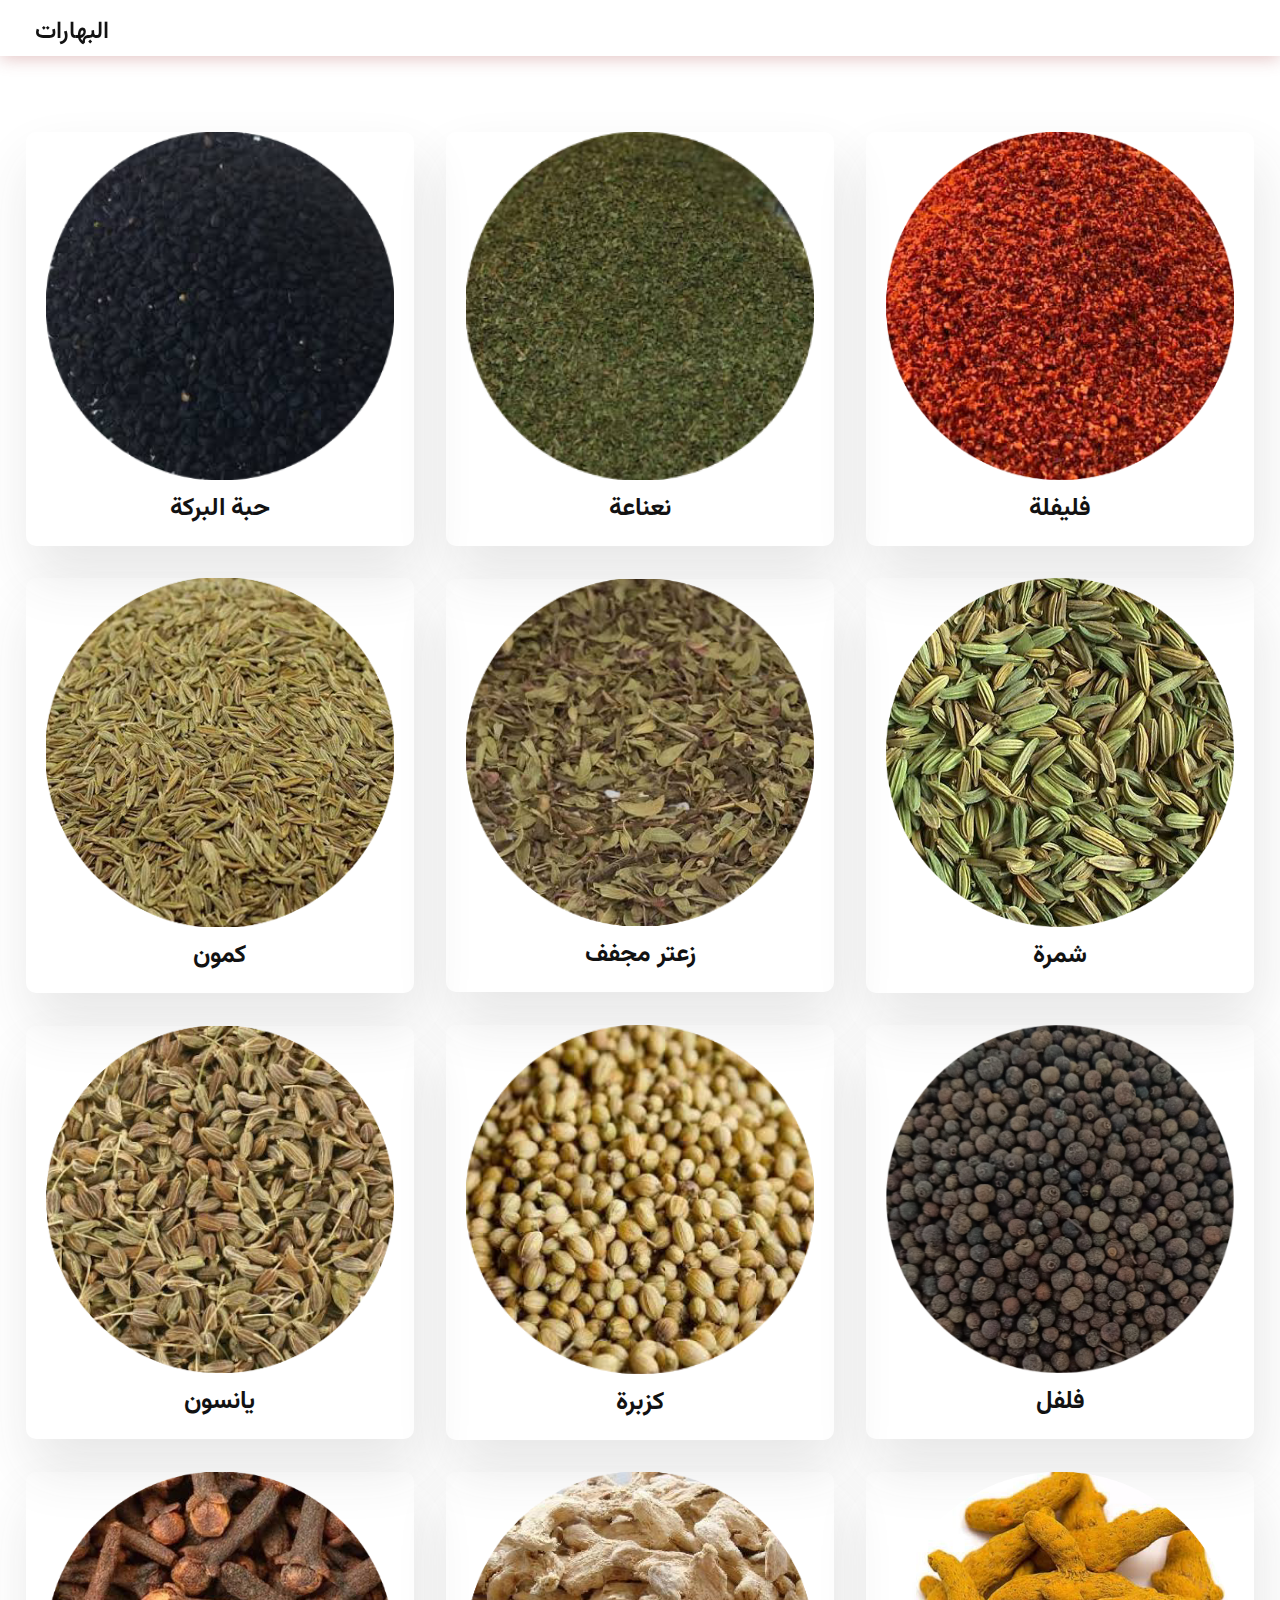
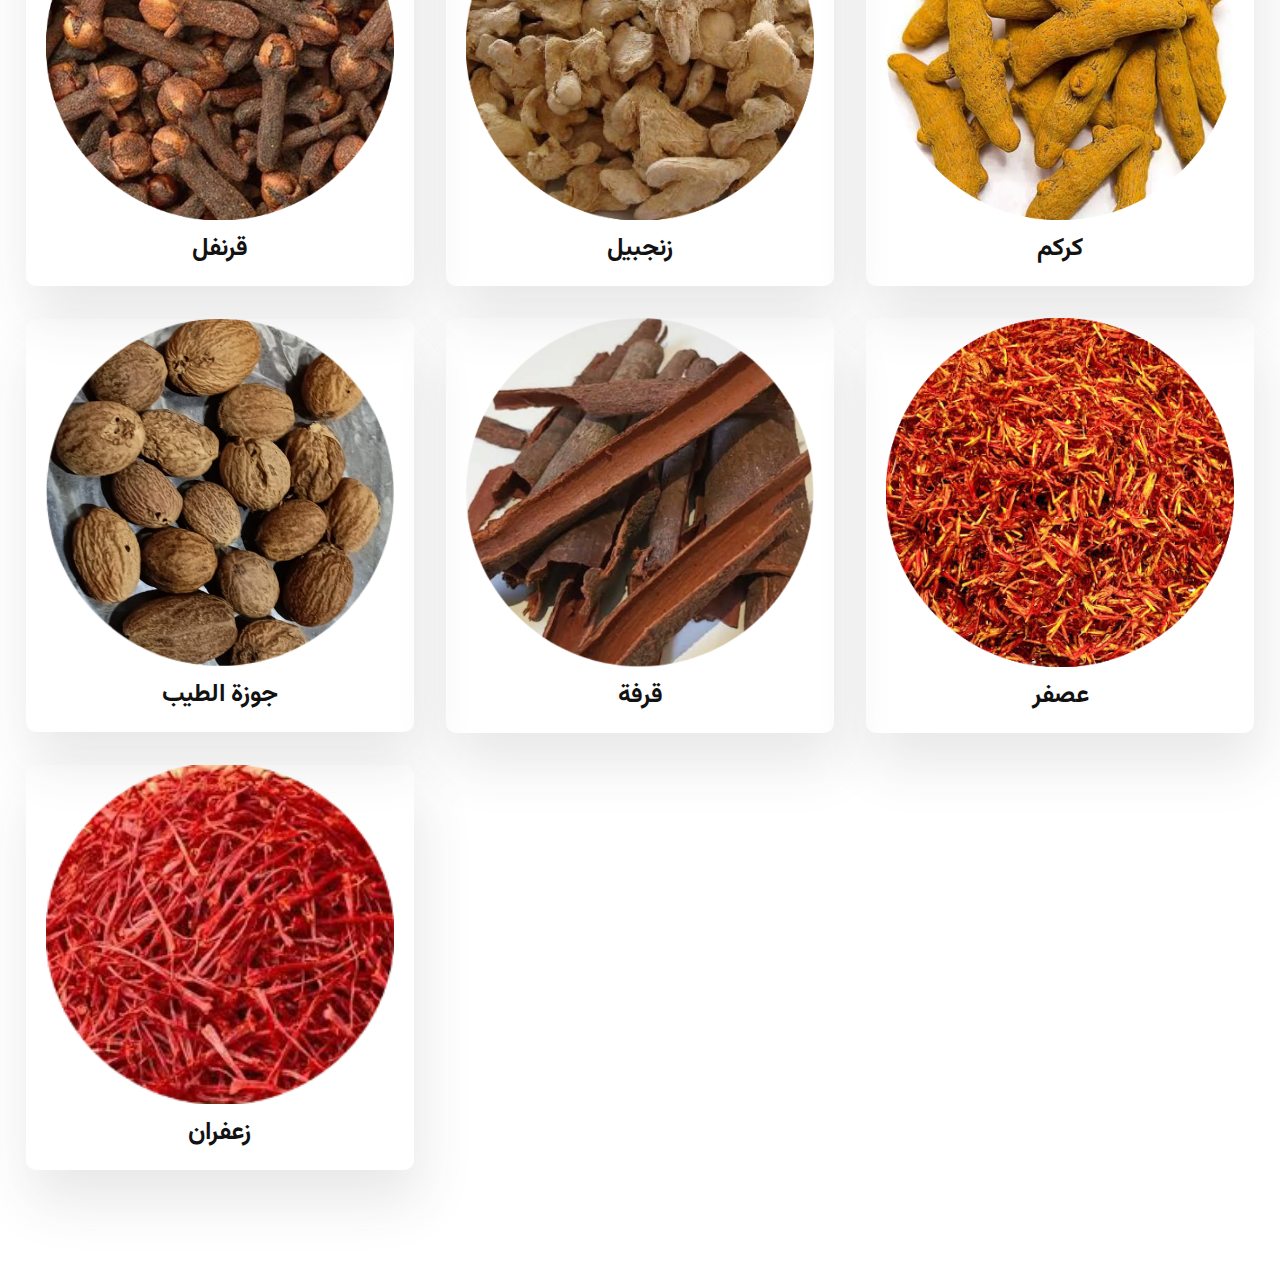
<file: index2.html>
<!DOCTYPE html>
<html lang="en">

<head>
    <meta charset="UTF-8">
    <meta name="viewport" content="width=device-width, initial-scale=1.0">
    <title>BAHARAT</title>
    <!--custom scc-->
    <link rel="stylesheet" href="style2.css">
</head>

<body>
    <!-- Header Start -->

    <header>
        <a href="#" class="logo">
            <span> البهارات </span></a>
        <div class="bx bx-menu" id="menu-icon"></div>
    </header>

    <!-- Header END --->
    <!-- SHOP Start --->
    <section class="shop" id="shop">
        <div class="container">
            <div class="box">
                <img src="bharat/hbt albrka.png">
                <h4>حبة البركة</h4>
            </div>

            <div class="box">
                <img src="bharat/nanaa.png">
                <h4>نعناعة</h4>
            </div>

            <div class="box">
                <img src="bharat/flefla.png">
                <h4>فليفلة</h4>
            </div>

            <div class="box">
                <img src="bharat/kmon.png">
                <h4>كمون</h4>
            </div>

            <div class="box">
                <img src="bharat/zatr.png">
                <h4>زعتر مجفف</h4>
            </div>

            <div class="box">
                <img src="bharat/shmra.png">
                <h4>شمرة</h4>
            </div>

            <div class="box">
                <img src="bharat/yanson.png">
                <h4>يانسون</h4>
            </div>

            <div class="box">
                <img src="bharat/kzbra.png">
                <h4>كزبرة</h4>
            </div>

            <div class="box">
                <img src="bharat/flfl.png">
                <h4>فلفل</h4>
            </div>

            <div class="box">
                <img src="bharat/krnfl.png">
                <h4>قرنفل</h4>
            </div>

            <div class="box">
                <img src="bharat/znjbel.png">
                <h4>زنجبيل</h4>
            </div>

            <div class="box">
                <img src="bharat/krkm.png">
                <h4>كركم</h4>
            </div>

            <div class="box">
                <img src="bharat/jozt alteba.png">
                <h4>جوزة الطيب</h4>
            </div>

            <div class="box">
                <img src="bharat/krfa.png">
                <h4>قرفة</h4>
            </div>
            <div class="box">
                <img src="bharat/asfr.png">
                <h4>عصفر</h4>
            </div>

            <div class="box">
                <img src="bharat/zafran.png">
                <h4>زعفران</h4>
            </div>


        </div>
    </section>
</body>

</html>
</file>
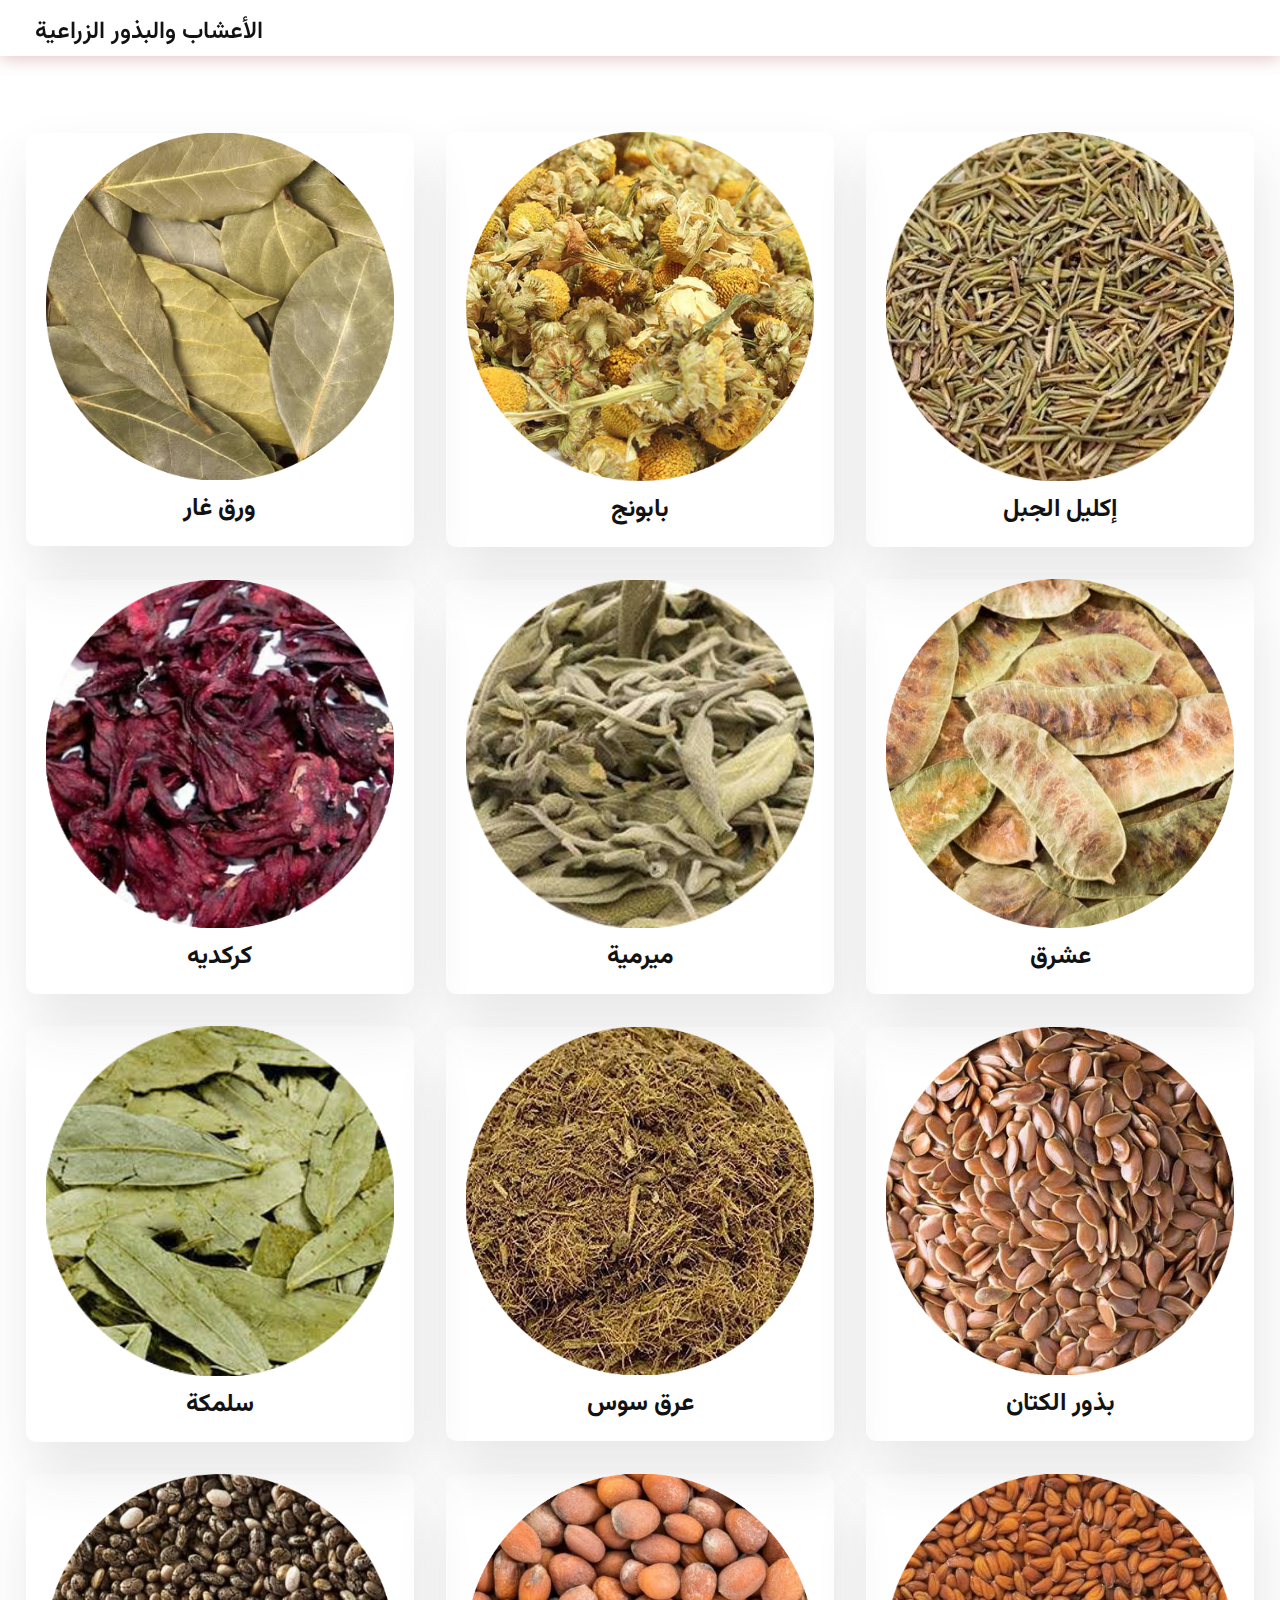
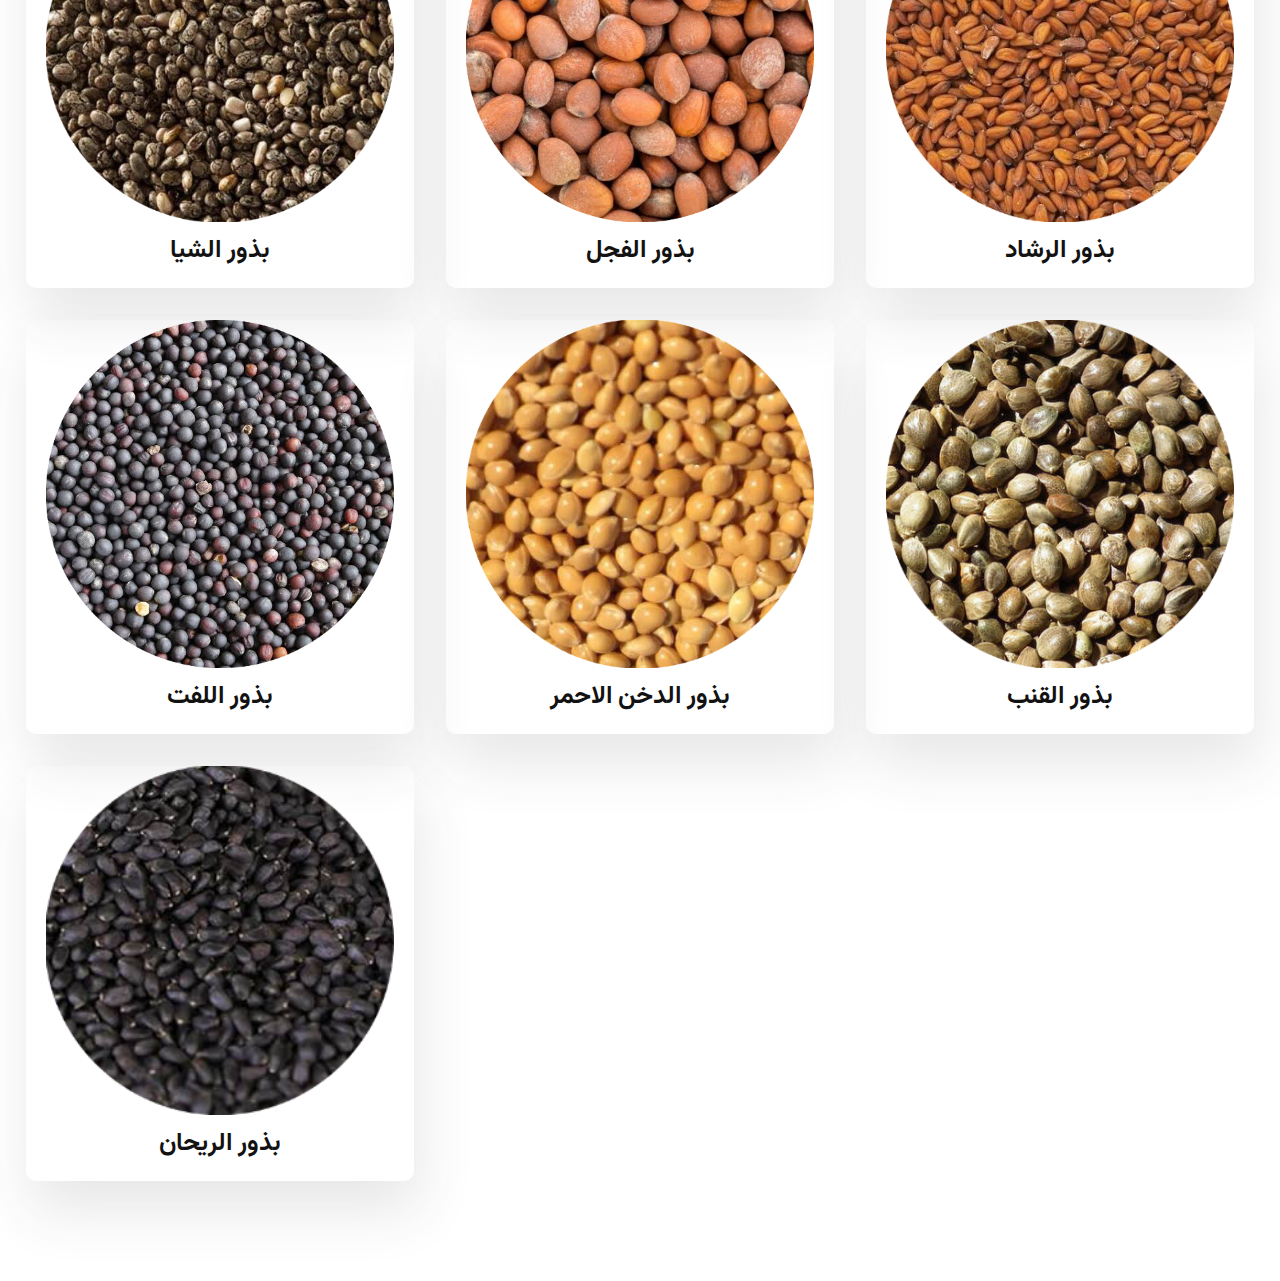
<file: index3.html>
<!DOCTYPE html>
<html lang="en">

<head>
    <meta charset="UTF-8">
    <meta name="viewport" content="width=device-width, initial-scale=1.0">
    <title>natural herbs</title>
    <!--custom scc-->
    <link rel="stylesheet" href="style2.css">
</head>

<body>

    <!-- Header Start -->

    <header>
        <a href="#" class="logo">
            <span> الأعشاب والبذور الزراعية</span></a>
        <div class="bx bx-menu" id="menu-icon"></div>
    </header>

    <!-- Header END --->
    <!-- SHOP Start --->
    <section class="shop" id="shop">
        <div class="container">
            <div class="box">
                <img src="ashab/waragar.png">
                <h4>ورق غار</h4>
            </div>

            <div class="box">
                <img src="ashab/babonj.png">
                <h4>بابونج</h4>
            </div>

            <div class="box">
                <img src="ashab/iklelaljabal.png">
                <h4> إكليل الجبل</h4>
            </div>

            <div class="box">
                <img src="ashab/krkadeh.png">
                <h4>كركديه</h4>
            </div>

            <div class="box">
                <img src="ashab/merameyah.png">
                <h4>ميرمية</h4>
            </div>

            <div class="box">
                <img src="ashab/ashrok.png">
                <h4>عشرق</h4>
            </div>

            <div class="box">
                <img src="ashab/slmaka.png">
                <h4> سلمكة</h4>
            </div>

            <div class="box">
                <img src="ashab/sos.png">
                <h4>عرق سوس</h4>
            </div>

            <div class="box">
                <img src="ashab/ktan.png">
                <h4>بذور الكتان</h4>
            </div>

            <div class="box">
                <img src="ashab/alshya.png">
                <h4>بذور الشيا</h4>
            </div>

            <div class="box">
                <img src="ashab/alfjjl.png">
                <h4>بذور الفجل</h4>
            </div>

            <div class="box">
                <img src="ashab/aljarjer.png">
                <h4>بذور الرشاد</h4>
            </div>

            <div class="box">
                <img src="ashab/allft.png">
                <h4>بذور اللفت</h4>
            </div>

            <div class="box">
                <img src="ashab/dahn ahmar.png">
                <h4>بذور الدخن الاحمر</h4>
            </div>

            <div class="box">
                <img src="ashab/kanab.png">
                <h4>بذور القنب</h4>
            </div>

            <div class="box">
                <img src="ashab/alrehan.png">
                <h4>بذور الريحان</h4>
            </div>
        </div>
    </section>





</body>

</html>
</file>
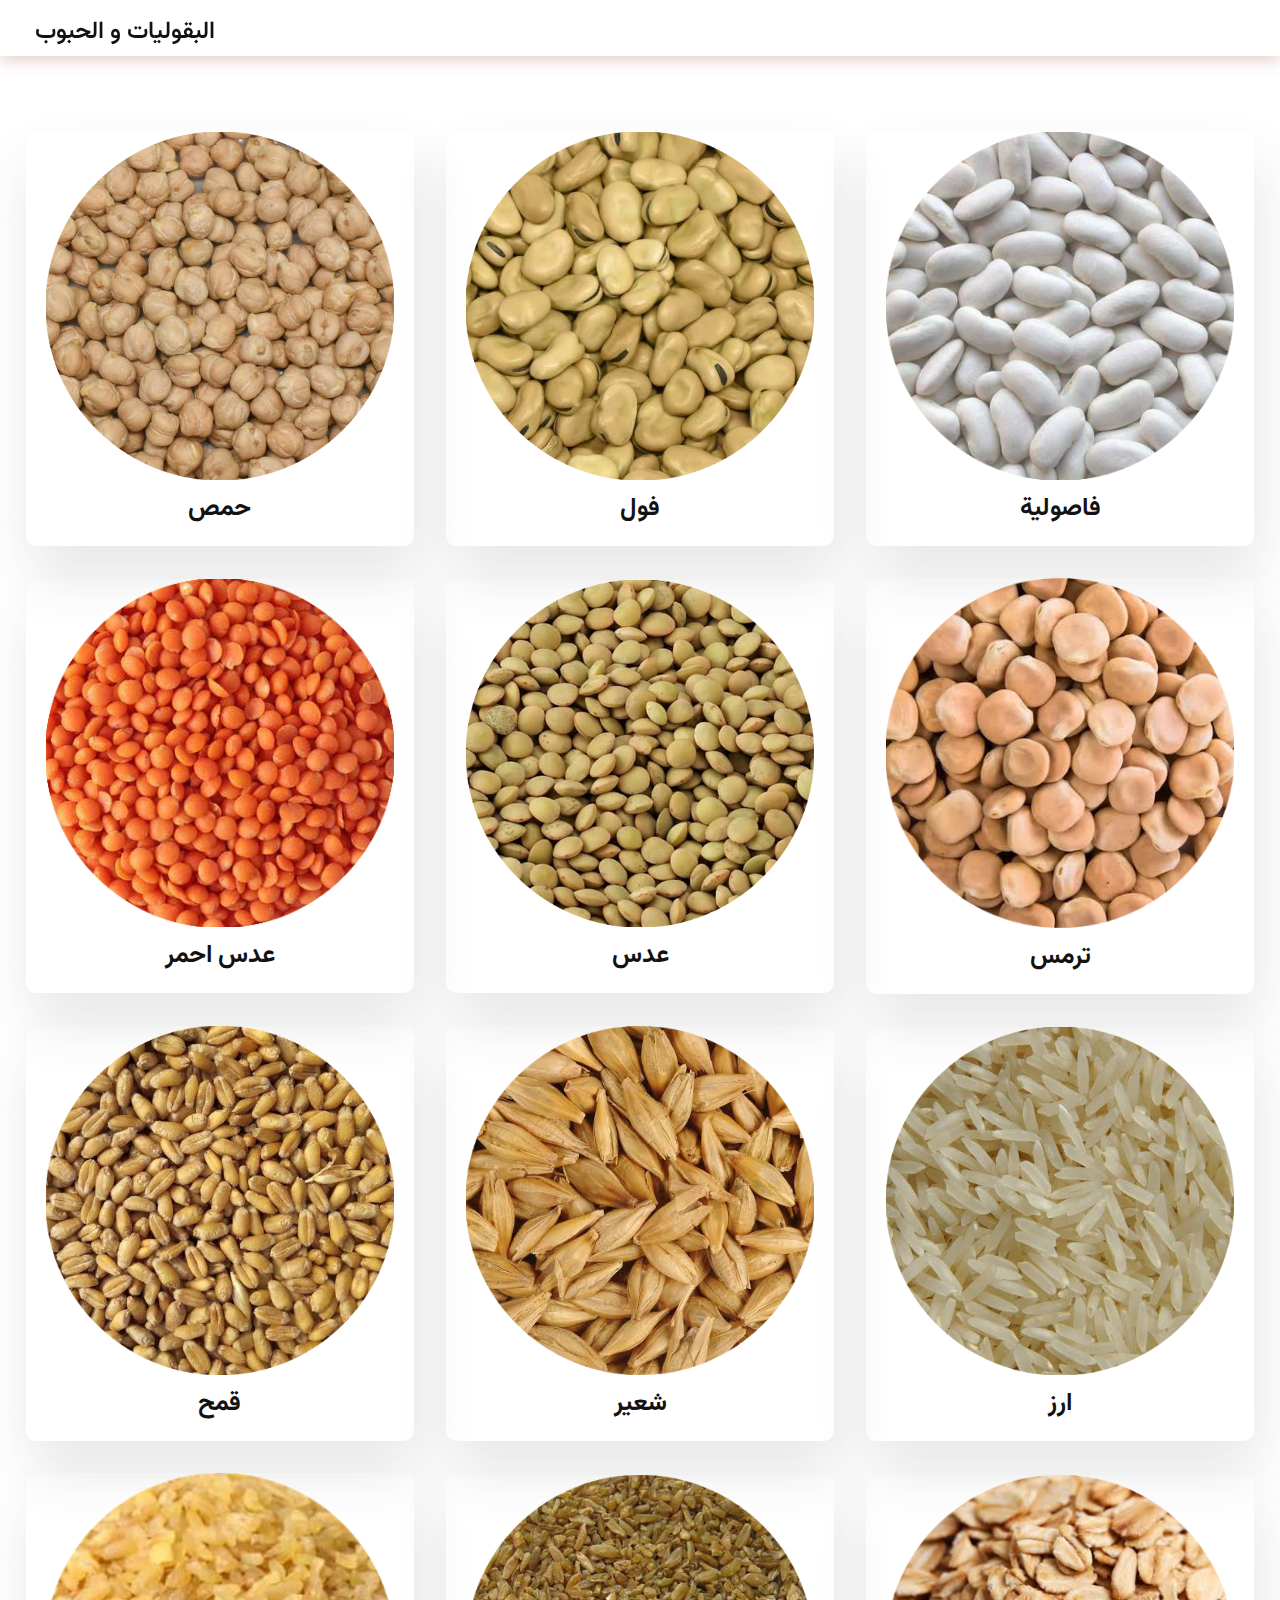
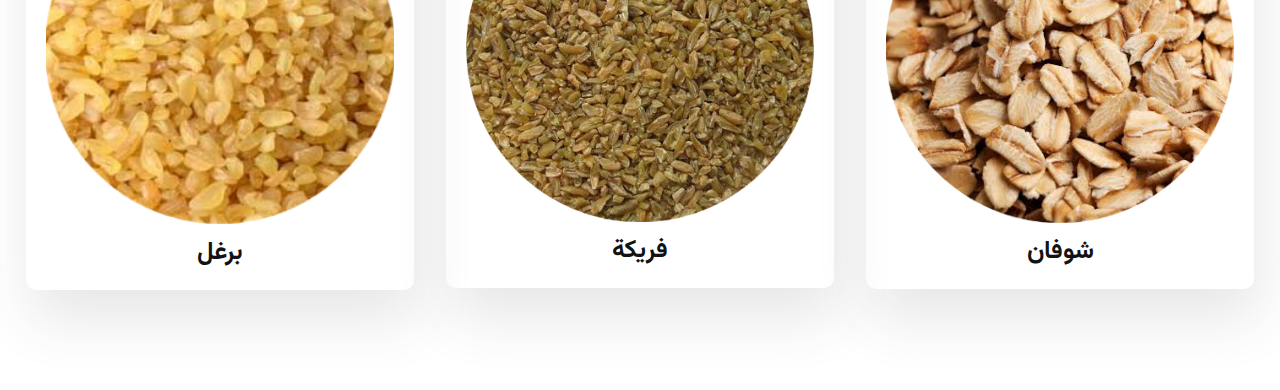
<file: index4.html>
<!DOCTYPE html>
<html lang="en">

<head>
    <meta charset="UTF-8">
    <meta name="viewport" content="width=device-width, initial-scale=1.0">
    <title>Legumes and cereals</title>
    <!--custom scc-->
    <link rel="stylesheet" href="style2.css">
</head>

<body>

    <!-- Header Start -->

    <header>
        <a href="#" class="logo">
            <span> البقوليات و الحبوب
            </span></a>
        <div class="bx bx-menu" id="menu-icon"></div>
    </header>

    <!-- Header END --->
    <!-- SHOP Start --->
    <section class="shop" id="shop">
        <div class="container">
            <div class="box">
                <img src="albakolyat/homs.png">
                <h4>حمص</h4>
            </div>

            <div class="box">
                <img src="albakolyat/fol.png">
                <h4>فول</h4>
            </div>

            <div class="box">
                <img src="albakolyat/fasolya.png">
                <h4>فاصولية</h4>
            </div>

            <div class="box">
                <img src="albakolyat/ades.png">
                <h4>عدس احمر</h4>
            </div>

            <div class="box">
                <img src="albakolyat/ades1.png">
                <h4>عدس</h4>
            </div>

            <div class="box">
                <img src="albakolyat/trmos.png">
                <h4>ترمس</h4>
            </div>

            <div class="box">
                <img src="albakolyat/kamh.png">
                <h4>قمح</h4>
            </div>

            <div class="box">
                <img src="albakolyat/shayr.png">
                <h4>شعير</h4>
            </div>

            <div class="box">
                <img src="albakolyat/rz.png">
                <h4>ارز</h4>
            </div>

            <div class="box">
                <img src="albakolyat/brgol.png">
                <h4>برغل</h4>
            </div>

            <div class="box">
                <img src="albakolyat/fryka.png">
                <h4>فريكة</h4>
            </div>

            <div class="box">
                <img src="albakolyat/shofan.png">
                <h4>شوفان</h4>
            </div>
        </div>
    </section>





</body>

</html>
</file>
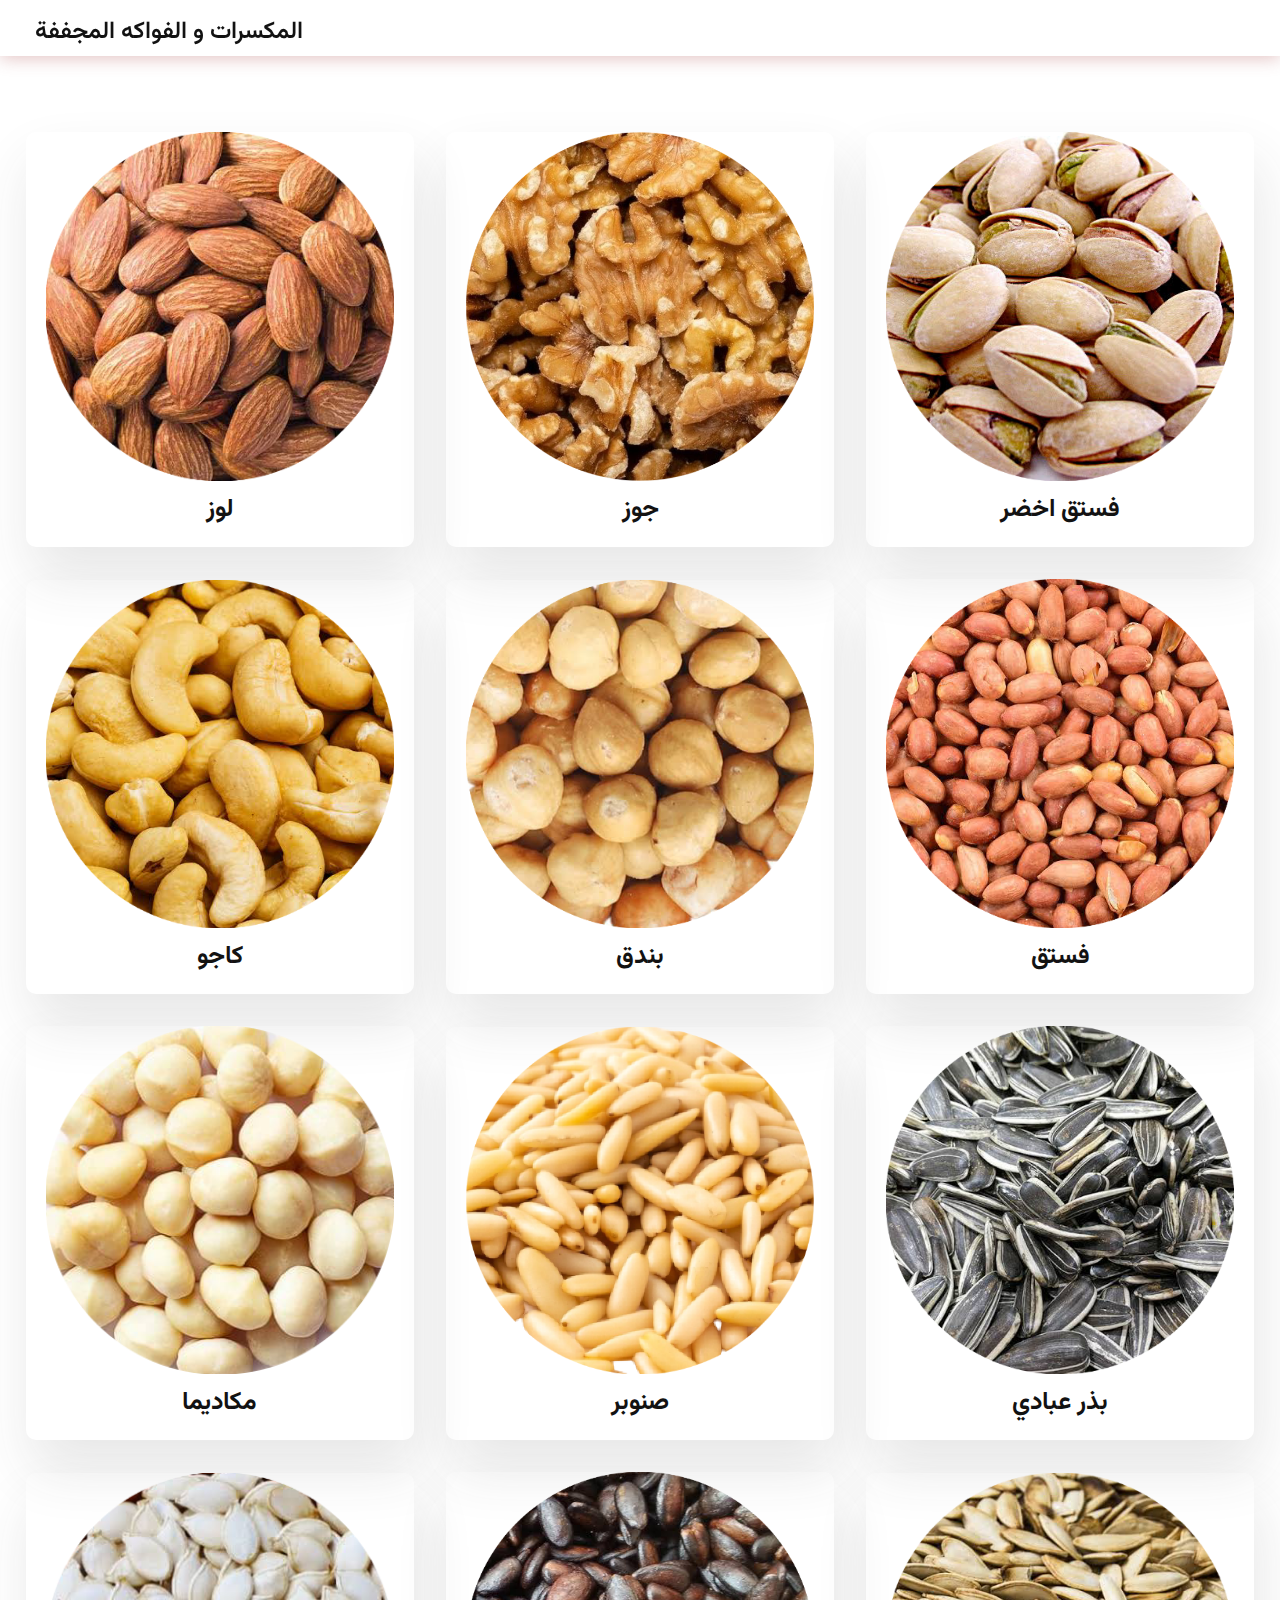
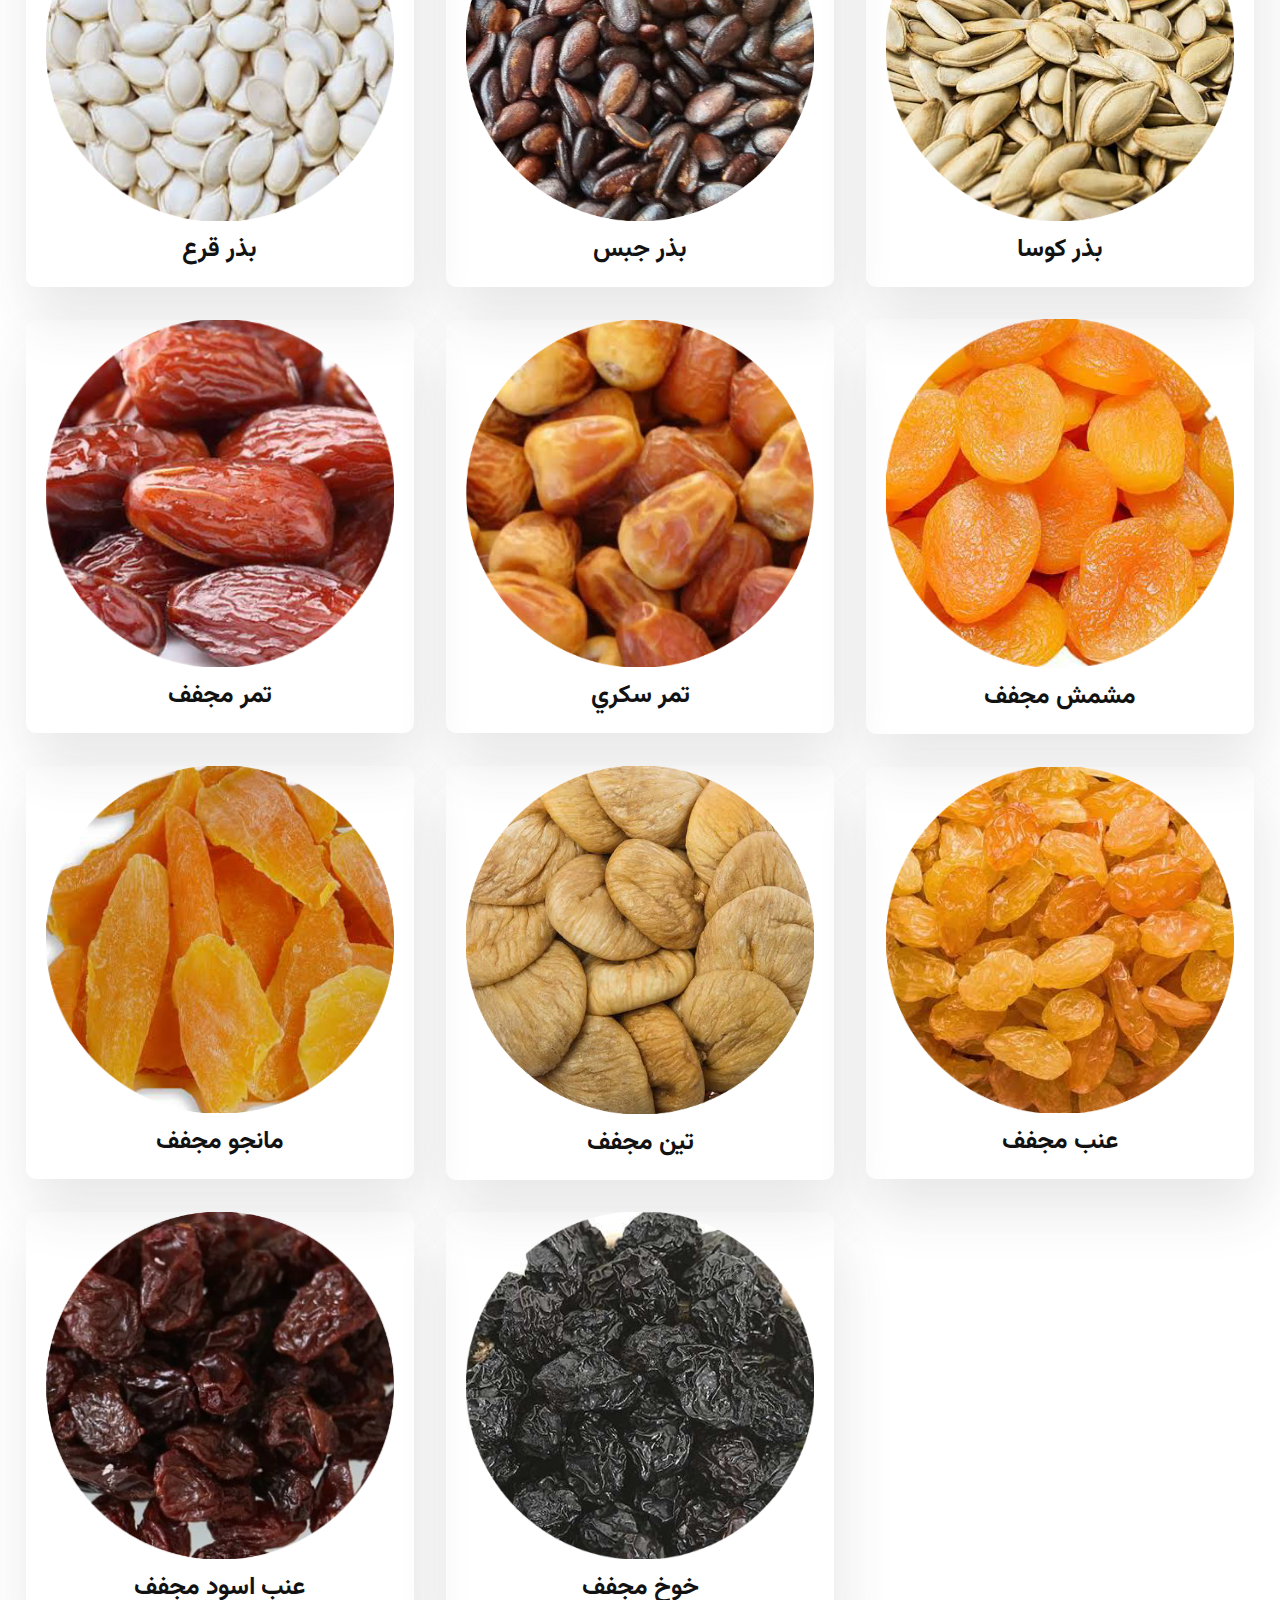
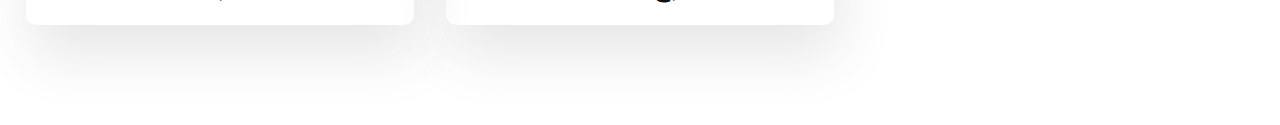
<file: index5.html>
<!DOCTYPE html>
<html lang="en">

<head>
    <meta charset="UTF-8">
    <meta name="viewport" content="width=device-width, initial-scale=1.0">
    <title> Nuts and Dried fruits</title>
    <!--custom scc-->
    <link rel="stylesheet" href="style2.css">
</head>

<body>

    <!-- Header Start -->

    <header>
        <a href="#" class="logo">
            <span>المكسرات و الفواكه المجففة
            </span></a>
        <div class="bx bx-menu" id="menu-icon"></div>
    </header>

    <!-- Header END --->
    <!-- SHOP Start --->
    <section class="shop" id="shop">
        <div class="container">
            <div class="box">
                <img src="mksrat/loz.png">
                <h4>لوز</h4>
            </div>

            <div class="box">
                <img src="mksrat/joz.png">
                <h4>جوز</h4>
            </div>

            <div class="box">
                <img src="mksrat/fstkakhdar.png">
                <h4>فستق اخضر</h4>
            </div>

            <div class="box">
                <img src="mksrat/kajo.png">
                <h4>كاجو</h4>
            </div>

            <div class="box">
                <img src="mksrat/bndk.png">
                <h4>بندق</h4>
            </div>

            <div class="box">
                <img src="mksrat/fstk.png">
                <h4>فستق</h4>
            </div>

            <div class="box">
                <img src="mksrat/mkadema.png">
                <h4>مكاديما</h4>
            </div>

            <div class="box">
                <img src="mksrat/snawbr.png">
                <h4>صنوبر</h4>
            </div>

            <div class="box">
                <img src="mksrat/abade.png">
                <h4>بذر عبادي</h4>
            </div>

            <div class="box">
                <img src="mksrat/kara.png">
                <h4>بذر قرع</h4>
            </div>

            <div class="box">
                <img src="mksrat/jabas.png">
                <h4>بذر جبس</h4>
            </div>

            <div class="box">
                <img src="mksrat/kosa.png">
                <h4>بذر كوسا</h4>
            </div>

            <div class="box">
                <img src="mksrat/tamr.png">
                <h4>تمر مجفف</h4>
            </div>

            <div class="box">
                <img src="mksrat/tmrasfr.png">
                <h4>تمر سكري</h4>
            </div>

            <div class="box">
                <img src="mksrat/mshmsh.png">
                <h4>مشمش مجفف</h4>
            </div>

            <div class="box">
                <img src="mksrat/manja.png">
                <h4> مانجو مجفف</h4>
            </div>

            <div class="box">
                <img src="mksrat/ten.png">
                <h4>تين مجفف</h4>
            </div>

            <div class="box">
                <img src="mksrat/zbib.png">
                <h4>عنب مجفف</h4>
            </div>

            <div class="box">
                <img src="mksrat/zbib aswd.png">
                <h4>عنب اسود مجفف </h4>
            </div>

            <div class="box">
                <img src="mksrat/khohk.png">
                <h4>خوخ مجفف</h4>
            </div>
        </div>
    </section>





</body>

</html>
</file>
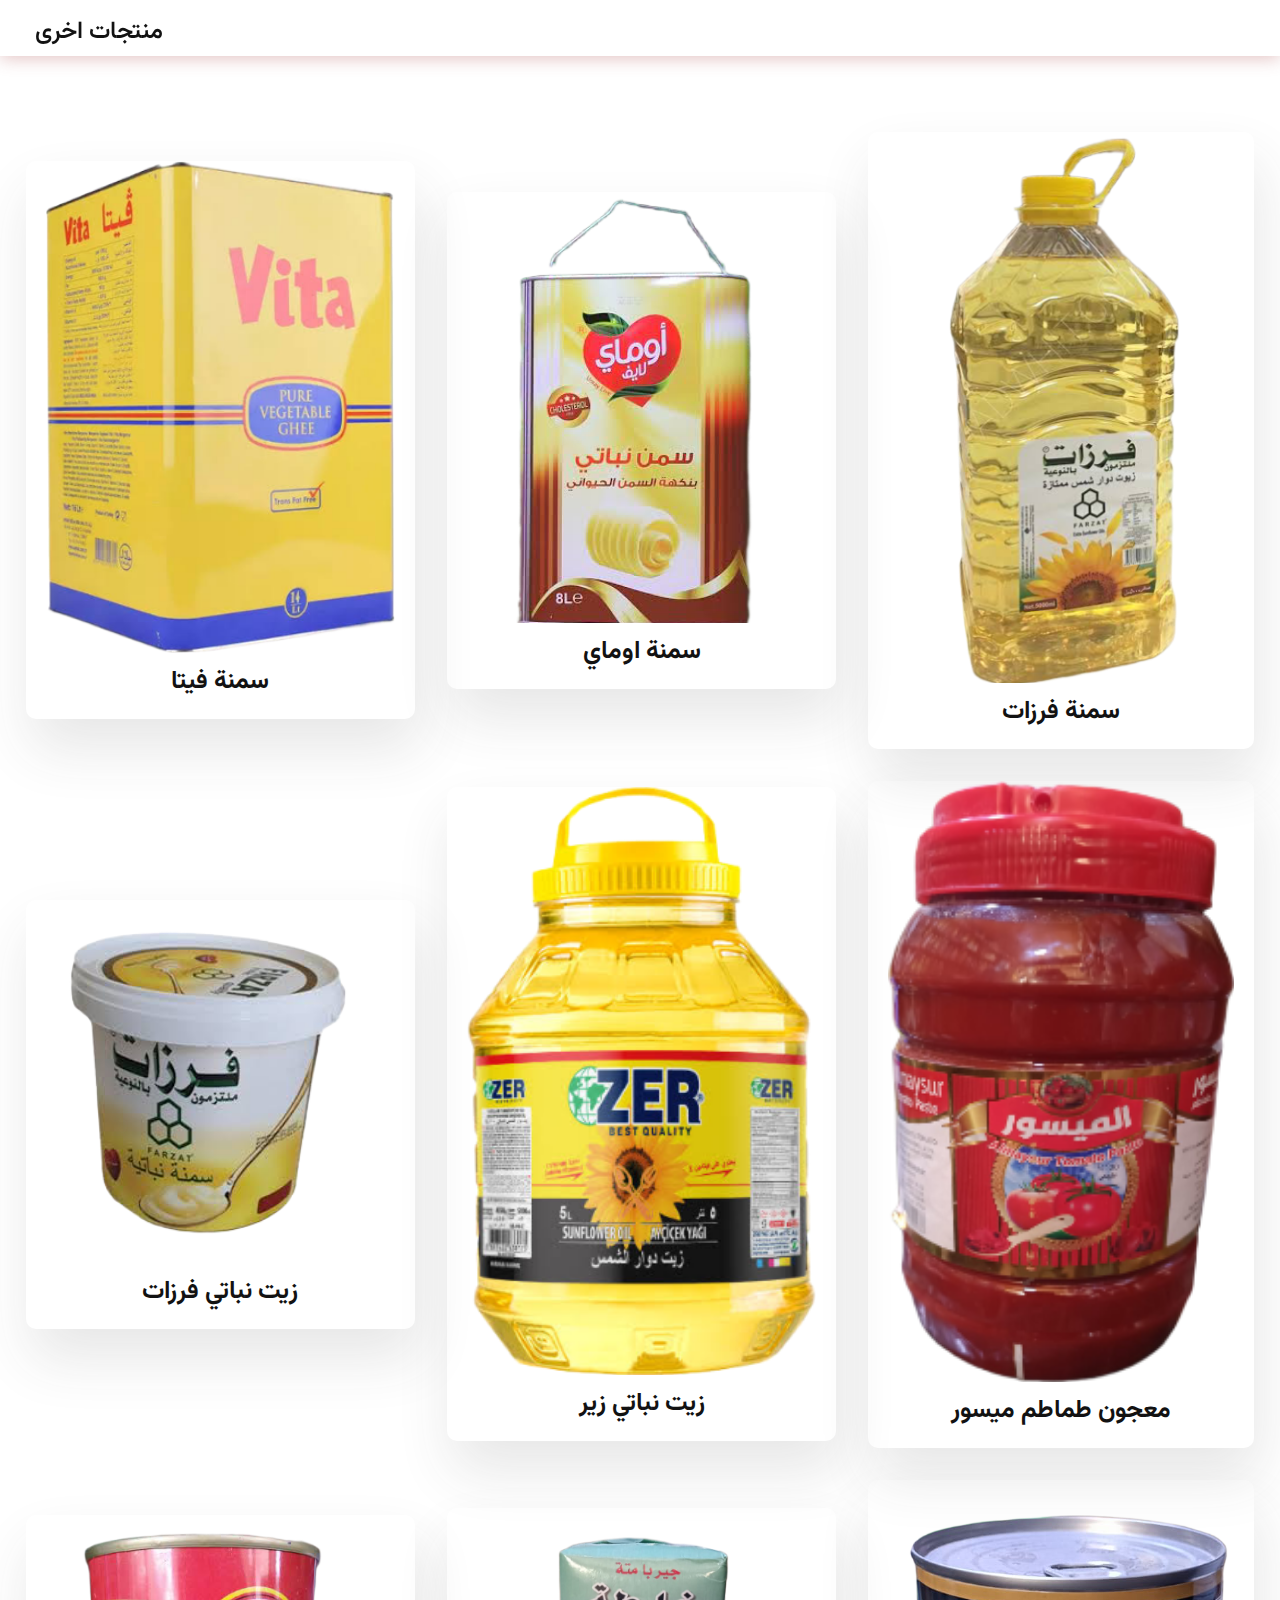
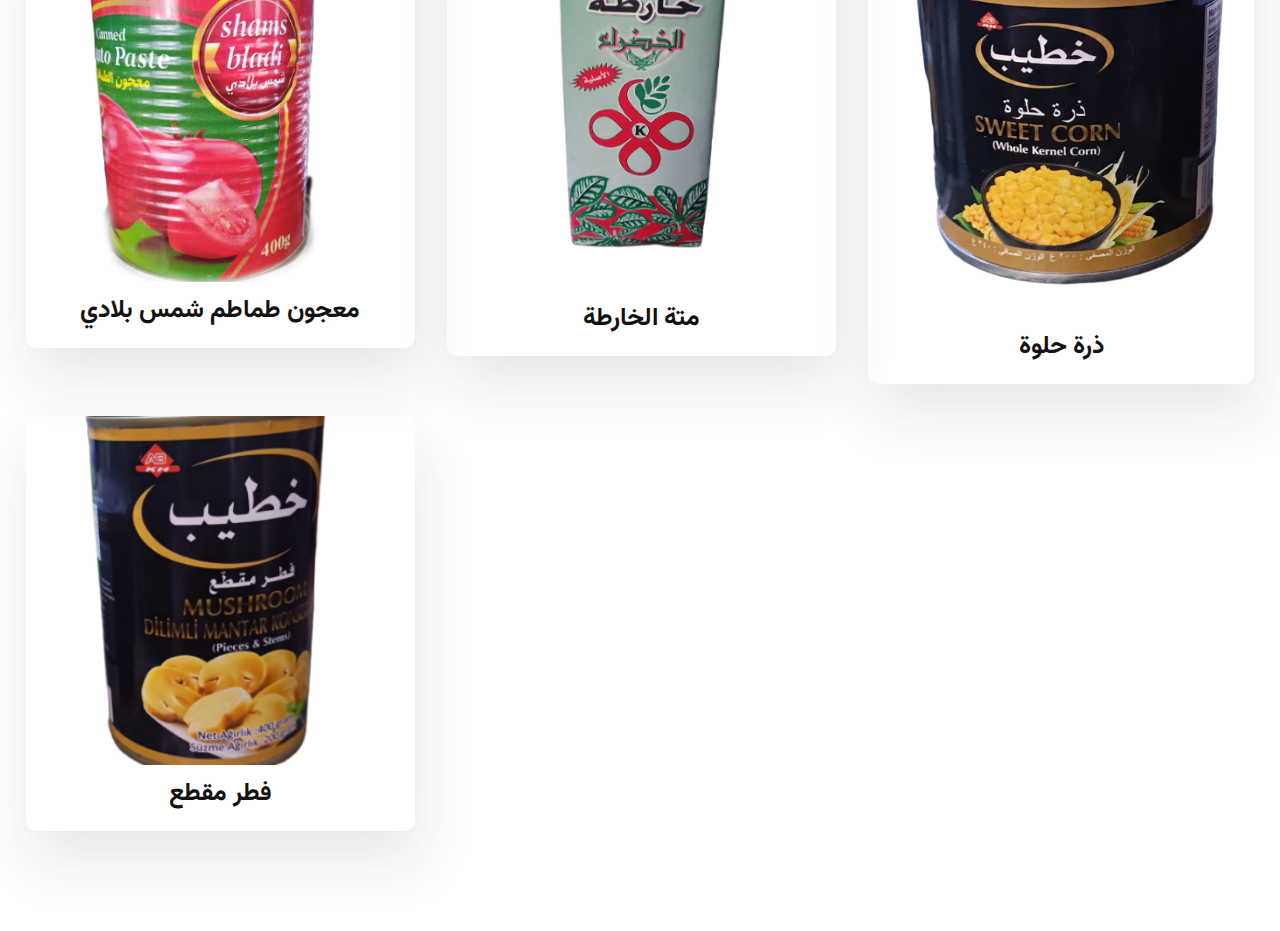
<file: index6.html>
<!DOCTYPE html>
<html lang="en">

<head>
    <meta charset="UTF-8">
    <meta name="viewport" content="width=device-width, initial-scale=1.0">
    <title> Nuts and Dried fruits</title>
    <!--custom scc-->
    <link rel="stylesheet" href="style2.css">
</head>

<body>

    <!-- Header Start -->

    <header>
        <a href="#" class="logo">
            <span>منتجات اخرى </span></a>

        <div class="bx bx-menu" id="menu-icon"></div>
    </header>

    <!-- Header END --->
    <!-- SHOP Start --->
    <section class="shop" id="shop">
        <div class="container">
            <div class="box">
                <img src="montajat/vita.png">
                <h4>سمنة فيتا</h4>
            </div>

            <div class="box">
                <img src="montajat/omay.png">
                <h4>سمنة اوماي</h4>
            </div>

            <div class="box">
                <img src="montajat/frzat.png">
                <h4> سمنة فرزات</h4>
            </div>

            <div class="box">
                <img src="montajat/smna.png">
                <h4>زيت نباتي فرزات</h4>
            </div>

            <div class="box">
                <img src="montajat/zen.png">
                <h4>زيت نباتي زير</h4>
            </div>

            <div class="box">
                <img src="montajat/maysor.png">
                <h4>معجون طماطم ميسور</h4>
            </div>

            <div class="box">
                <img src="montajat/dbs.png">
                <h4>معجون طماطم شمس بلادي</h4>
            </div>

            <div class="box">
                <img src="montajat/mata.png">
                <h4>متة الخارطة</h4>
            </div>

            <div class="box">
                <img src="montajat/khateb.png">
                <h4> ذرة حلوة</h4>
            </div>

            <div class="box">
                <img src="montajat/ftr.png">
                <h4> فطر مقطع</h4>
            </div>
        </div>
    </section>





</body>

</html>
</file>
<file: style2.css>
@import url('https://fonts.googleapis.com/css2?family=IBM+Plex+Sans+Arabic:wght@300;400&family=Josefin+Sans:wght@100;200;300;400;500;600;700&family=Poppins:wght@300;400;500;600;700&family=Saira:wght@700&family=Vazirmatn:wght@300;400&display=swap');
        * {
            margin: 0;
            padding: 0;
            box-sizing: border-box;
            text-decoration: none;
            list-style: none;
            font-family: 'Vazirmatn', sans-serif;
            scroll-behavior: smooth;
        }
        
         :root {
            --bg-color: #ffffff;
            --text-color: #121212;
            --main-font: 1.5rem;
            --p-font: 1.1rem;
        }
        
        body {
            background: var(--bg-color);
            color: var(--text-color);
        }
        
        header {
            width: 100%;
            top: 0;
            right: 0;
            z-index: 1000;
            position: fixed;
            background: var(--bg-color);
            box-shadow: 0px 2px 18px 0 rgba(168, 66, 66, 0.333);
            display: flex;
            align-items: center;
            justify-content: space-between;
        }
        
        .logo {
            color: var(--text-color);
            font-size: var(--main-font);
            font-weight: 600;
            line-height: 1.9;
            margin-top: 10px;
            margin-left: 35px;
        }
        
        #menu-icon {
            font-size: 38px;
            color: var(--text-color);
            z-index: 10001;
            display: none;
        }
        
        section {
            padding: 100px 2%;
        }
        
        .container {
            display: grid;
            grid-template-columns: repeat(auto-fit, minmax(300px, auto));
            align-items: center;
            gap: 2rem;
            text-align: center;
            cursor: pointer;
            padding-top: 2rem;
        }
        
        .box {
            padding: 0px 20px 10px 20px;
            background: transparent;
            box-shadow: 5px 30px 56.127px rgb(55 55 55 / 12%);
            border-radius: 10px;
            position: relative;
            transition: all .35s ease;
        }
        
        .box img {
            width: 100%;
            height: auto;
        }
        
        .box h4 {
            font-size: 25px;
            letter-spacing: 1px;
            margin-bottom: 8px;
        }
        
        .box:hover {
            transform: translateY(-7px);
        }
        
        @media (max-width:768px) {
            .container .box h4 {
                margin-top: 4px;
                font-size: 30px;
                align-items: center;
            }
            .box img {
                width: 40vw;
                margin-top: 2rem;
            }
            .container .box {
                display: block;
                grid-template-columns: repeat(2, 1fr);
            }
        }
        
        @media (max-width:568px) {
            .container .box h4 {
                margin-top: 4px;
                font-size: 30px;
                align-items: center;
            }
            .box img {
                width: 60vw;
                margin-top: 2rem;
            }
            .container .box {
                display: block;
                grid-template-columns: repeat(2, 1fr);
            }
        }
</file>
